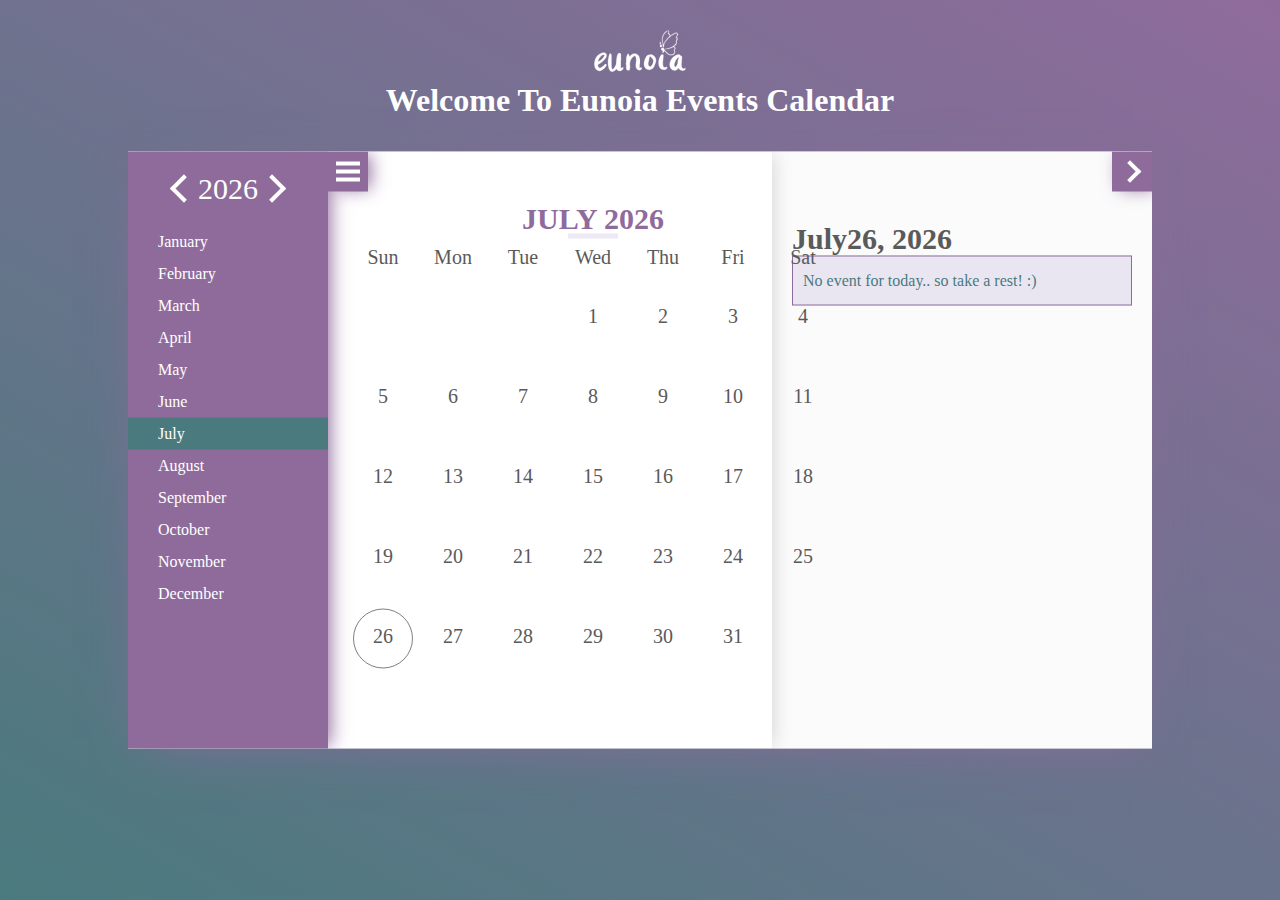
<file: EventsCalendar.html>
<html>
    <head>
        
        <title>Events Calendar </title>
        <link rel="shortcut icon" type="image" href="/shortcut-logo.png"> 

    <link rel="stylesheet" href="EC-style.css">
    <link rel="stylesheet" href="/evo-calendar.min.css">
    <link rel="stylesheet" href="/evo-calendar.midnight-blue.min.css">
    <link rel="preconnect" href="https://fonts.googleapis.com">
    <link rel="preconnect" href="https://fonts.gstatic.com" crossorigin>
    <link href="https://fonts.googleapis.com/css2?family=Roboto:wght@300&display=swap" rel="stylesheet">
    
    </head>
        <body>

             <div class="hero">

                 <div id="calendar"></div>

                 <a class="navbar-brand" href="index.html">
                    <img src="/logo-white.png" alt="" />
                </a>
                    <div class="welcome">
                        <h1>Welcome To Eunoia Events Calendar</h1>
                    </div>
              </div>

        



                <script src="https://cdn.jsdelivr.net/npm/jquery@3.4.1/dist/jquery.min.js"></script>
                    <script src="/evo-calendar.min.js"></script>

                    <script>

                        $(document).ready(function() {
                            $('#calendar').evoCalendar({
                                
                                calendarEvents: [
      {
        id: 'event1', // Event's ID (required)
        name: "New Year", // Event name (required)
        date: "January/1/2021", // Event date (required)
        type: "holiday", // Event type (required)
        everyYear: true // Same event every year (optional)
      },
      {
        name: "Vacation Leave",
        badge: "02/13 - 02/15", // Event badge (optional)
        date: ["February/13/2020", "February/15/2020"], // Date range
        description: "Vacation leave for 3 days.", // Event description (optional)
        type: "event",
        color: "#63d867" // Event custom color (optional)
      }
    ]
                
                            })
                        }) 

                    </script>

         </body>
</html>
</file>
<file: EC-style.css>
* {
    margin: 0;
    padding: 0;
    font-family: 'Montserrat';
}

.navbar-brand{
    display: flex;
    align-items: center;
    justify-content: center;
    padding-top: 30px;
}
.welcome {
    
    display: flex;
    align-items: center;
    justify-content: center;
    color: white;
    padding-top: 10px;
}

.hero{
    width: 100%;
    height: 100%;
    background: linear-gradient(30deg,#4a7a7e,#8f6b9c);
    position: relative;
}

#calendar {
    width: 80%;
    position: absolute;
    top: 50%;
    left: 50%;
    transform: translate(-50%,-50%);
}
</file>
<file: evo-calendar.min.css>
/*!
 * Evo Calendar - Simple and Modern-looking Event Calendar Plugin
 *
 * Licensed under the MIT License
 *
 * Version: 1.1.2
 * Author: Edlyn Villegas
 * Docs: https://edlynvillegas.github.com/evo-calendar
 * Repo: https://github.com/edlynvillegas/evo-calendar
 * Issues: https://github.com/edlynvillegas/evo-calendar/issues
 *
*/
*,::after,::before{-webkit-box-sizing:border-box;box-sizing:border-box}html,body{padding:0;margin:0}body{font-family:'Source Sans Pro'}
input:focus,textarea:focus,button:focus{outline:none}

.evo-calendar{position:relative;background-color:#fbfbfb;color:#4a7a7e;width:100%;-webkit-box-shadow:0 10px 50px -20px #8f6b9c;box-shadow:0 10px 50px -20px #8f6b9c;margin:0 auto;overflow:hidden;z-index:1}


.calendar-sidebar{position:absolute;margin-top:0;width:200px;height:100%;float:left;background-color:#8f6b9c;color:#fff;z-index:1;-webkit-box-shadow:5px 0 18px -3px #8f6b9c;box-shadow:5px 0 18px -3px #8f6b9c;-webkit-transition:all .3s ease;-o-transition:all .3s ease;transition:all .3s ease;-webkit-transform:translateX(0);-ms-transform:translateX(0);transform:translateX(0);z-index:2}

.sidebar-hide .calendar-sidebar{-webkit-transform:translateX(-100%);-ms-transform:translateX(-100%);transform:translateX(-100%);-webkit-box-shadow:none;box-shadow:none}

.calendar-sidebar>span#sidebarToggler{position:absolute;width:40px;height:40px;top:0;right:0;-webkit-transform:translate(100%,0);-ms-transform:translate(100%,0);transform:translate(100%,0);background-color:#8f6b9c;padding:10px 8px;cursor:pointer;-webkit-box-shadow:5px 0 18px -3px #8f6b9c;box-shadow:5px 0 18px -3px #8f6b9c}

.calendar-sidebar>.calendar-year{padding:20px;text-align:center}

.calendar-sidebar>.calendar-year>p{margin:0;font-size:30px;display:inline-block}

.calendar-sidebar>.calendar-year>button.icon-button{display:inline-block;width:20px;height:20px;overflow:visible}

.calendar-sidebar>.calendar-year>button.icon-button>span{border-right:4px solid #fff;border-bottom:4px solid #fff;width:100%;height:100%}

.calendar-sidebar>.calendar-year>img[year-val="prev"]{float:left}

.calendar-sidebar>.calendar-year>img[year-val="next"]{float:right}

.calendar-sidebar>.month-list::-webkit-scrollbar{width:5px;height:5px}

.calendar-sidebar>.month-list::-webkit-scrollbar-track{background:transparent}

.calendar-sidebar>.month-list::-webkit-scrollbar-thumb{background:#fff;border-radius:5px}

.calendar-sidebar>.month-list::-webkit-scrollbar-thumb:hover{background:#d6c8ff}

.calendar-sidebar>.month-list>.calendar-months{list-style-type:none;margin:0;padding:0}

.calendar-sidebar>.month-list>.calendar-months>li{padding:7px 30px;cursor:pointer;font-size:16px}

.calendar-sidebar>.month-list>.calendar-months>li:hover{background-color:#4a7a7e}

.calendar-sidebar>.month-list>.calendar-months>li.active-month{background-color:#4a7a7e}

.calendar-inner{position:relative;padding:40px 30px;float:left;width:100%;max-width:calc(100% - 600px);margin-left:200px;background-color:#fff;-webkit-box-shadow:5px 0 18px -3px rgba(0,0,0,.15);box-shadow:5px 0 18px -3px rgba(0,0,0,.15);-webkit-transition:all .3s ease;-o-transition:all .3s ease;transition:all .3s ease;z-index:1}

.calendar-inner::after{content:none;position:absolute;top:0;left:0;width:100%;height:100%;background-color:rgba(83,74,109,.5)}

.sidebar-hide .calendar-inner{max-width:calc(100% - 400px);margin-left:0}

.event-hide .calendar-inner{max-width:calc(100% - 200px)}

.event-hide.sidebar-hide .calendar-inner{max-width:100%}

.calendar-inner .calendar-table{border-collapse:collapse;font-size:20px;width:100%;-webkit-user-select:none;-moz-user-select:none;-ms-user-select:none;user-select:none}

th[colspan="7"]{position:relative;text-align:center;text-transform:uppercase;font-weight:600;font-size:30px;color:#8f6b9c}

th[colspan="7"]::after{content:'';position:absolute;bottom:-3px;left:50%;width:50px;height:5px;-webkit-transform:translateX(-50%);-ms-transform:translateX(-50%);transform:translateX(-50%);background-color:rgba(135,115,193,.15)}

tr.calendar-header .calendar-header-day{padding:10px;text-align:center;color:#5a5a5a}

tr.calendar-body .calendar-day{padding:10px 0

}tr.calendar-body .calendar-day .day{position:relative;padding:15px;height:60px;width:60px;margin:0 auto;border-radius:50%;text-align:center;color:#5a5a5a;border:1px solid transparent;-webkit-transition:all .3s ease,-webkit-transform .5s ease;transition:all .3s ease,-webkit-transform .5s ease;-o-transition:all .3s ease,transform .5s ease;transition:all .3s ease,transform .5s ease;transition:all .3s ease,transform .5s ease,-webkit-transform .5s ease;cursor:pointer}

tr.calendar-body .calendar-day .day:hover{background-color:#dadada}

tr.calendar-body .calendar-day .day:active{-webkit-transform:scale(.9);-ms-transform:scale(.9);transform:scale(.9)}

tr.calendar-body .calendar-day .day.calendar-active,tr.calendar-body .calendar-day .day.calendar-active:hover{color:#5a5a5a;border-color:rgba(0,0,0,.5)}

tr.calendar-body .calendar-day .day.calendar-today{color:#fff;background-color:#8f6b9c}

tr.calendar-body .calendar-day .day.calendar-today:hover{color:#fff;background-color:#4a7a7e}tr.calendar-body .calendar-day .day[disabled]{pointer-events:none;cursor:not-allowed;background-color:transparent;color:#b9b9b9}

.calendar-events{position:absolute;top:0;right:0;width:400px;height:100%;padding:70px 30px 60px 30px;background-color:#fbfbfb;-webkit-transition:all .3s ease;-o-transition:all .3s ease;transition:all .3s ease;overflow-y:auto;z-index:0}

.calendar-events::-webkit-scrollbar{width:5px;height:5px}.calendar-events::-webkit-scrollbar-track{background:transparent}

.calendar-events::-webkit-scrollbar-thumb{background:#8e899c;border-radius:5px}.calendar-events::-webkit-scrollbar-thumb:hover{background:#6c6875}

.calendar-events>.event-header>p{font-size:30px;font-weight:600;color:#5a5a5a}#eventListToggler{position:absolute;width:40px;height:40px;top:0;right:0;background-color:#8f6b9c;padding:10px;cursor:pointer;-webkit-box-shadow:5px 0 18px -3px #8f6b9c;box-shadow:5px 0 18px -3px #8f6b9c;z-index:1}

.event-list::after{content:"";clear:both;display:table}.event-list>.event-empty{padding:15px 10px;background-color:rgba(135,115,193,.15);border:1px solid #8f6b9c}.event-list>.event-empty>p{margin:0;color:#4a7a7e}.event-container{position:relative;display:flex;width:100%;border-radius:10px;margin-bottom:10px;-webkit-transition:all .3s ease;-o-transition:all .3s ease;transition:all .3s ease;cursor:pointer;float:left}.event-container::before{content:'';position:absolute;top:0;left:0;width:2px;height:100%;transform:translate(29px,30px);background-color:#eaeaea;z-index:-1}.event-container:last-child.event-container::before{height:30px;transform:translate(29px,0)}.event-container:only-child.event-container::before{height:0;opacity:0}.event-container:hover{background-color:#fff;-webkit-box-shadow:0 3px 12px -4px rgba(0,0,0,.65);box-shadow:0 3px 12px -4px rgba(0,0,0,.65)}.event-container>.event-icon{position:relative;padding:20px;width:60px;height:60px;float:left}.event-container>.event-icon>img{width:30px}.event-container>.event-info{align-self:center;width:calc(100% - 60px);display:inline-block;padding:10px 10px 10px 0}.event-container>.event-info>p{margin:0;color:#5a5a5a}.event-container>.event-info>p.event-title{position:relative;font-size:22px;font-weight:600}.event-container>.event-info>p.event-title>span{position:absolute;top:50%;right:0;font-size:12px;font-weight:400;color:#4a7a7e;border:1px solid #4a7a7e;border-radius:3px;background-color:rgb(237 234 246);padding:3px 6px;transform:translateY(-50%)}.event-container>.event-info>p.event-desc{font-size:14px;margin-top:5px}.event-indicator{position:absolute;width:-moz-max-content;width:-webkit-fit-content;width:-moz-fit-content;width:fit-content;top:100%;left:50%;-webkit-transform:translate(-50%,calc(-100% + -5px));-ms-transform:translate(-50%,calc(-100% + -5px));transform:translate(-50%,calc(-100% + -5px))}.event-indicator>.type-bullet{float:left;padding:2px}.event-indicator>.type-bullet>div{width:10px;height:10px;border-radius:50%}.event-container>.event-icon>div{width:100%;height:100%;border-radius:50%}.event-container>.event-icon>div[class^="event-bullet-"],.event-indicator>.type-bullet>div[class^="type-"]{background-color:#8f6b9c}.event-container>.event-icon>div.event-bullet-event,.event-indicator>.type-bullet>div.type-event{background-color:#ff7575}.event-container>.event-icon>div.event-bullet-holiday,.event-indicator>.type-bullet>div.type-holiday{background-color:#4a7a7e}.event-container>.event-icon>div.event-bullet-birthday,.event-indicator>.type-bullet>div.type-birthday{background-color:#3ca8ff}button.icon-button{border:none;background-color:transparent;width:100%;height:100%;padding:0;cursor:pointer}button.icon-button>span.bars{position:relative;width:100%;height:4px;display:block;background-color:#fff}button.icon-button>span.bars::before,button.icon-button>span.bars::after{content:'';position:absolute;width:100%;height:4px;display:block;background-color:#fff}button.icon-button>span.bars::before{top:-8px}button.icon-button>span.bars::after{bottom:-8px}button.icon-button>span.chevron-arrow-left{display:inline-block;border-right:6px solid #fff;border-bottom:6px solid #fff;width:18px;height:18px;-webkit-transform:rotate(-225deg);-ms-transform:rotate(-225deg);transform:rotate(-225deg)}button.icon-button>span.chevron-arrow-right{display:block;border-right:4px solid #fff;border-bottom:4px solid #fff;width:16px;height:16px;-webkit-transform:rotate(-45deg);-ms-transform:rotate(-45deg);transform:rotate(-45deg)}@media screen and (max-width:1280px){.calendar-inner{padding:50px 20px 70px 20px;max-width:calc(100% - 580px)}.sidebar-hide .calendar-inner{max-width:calc(100% - 380px)}tr.calendar-header .calendar-header-day,tr.calendar-body .calendar-day{padding:10px 5px}.calendar-events{width:380px;padding:70px 20px 60px 20px}}@media screen and (max-width:1024px){.calendar-sidebar{width:175px}.calendar-inner{padding:50px 10px 70px 10px;max-width:calc(100% - 475px);margin-left:175px}.sidebar-hide .calendar-inner{max-width:calc(100% - 300px)}.event-hide .calendar-inner{max-width:calc(100% - 175px)}.calendar-events{width:300px;padding:70px 10px 60px 10px}tr.calendar-body .calendar-day .day{padding:10px;height:45px;width:45px;font-size:16px}.event-indicator>.type-bullet>div{width:8px;height:8px;border-radius:50%}.calendar-sidebar>span#sidebarToggler,#eventListToggler{width:50px;height:50px}#eventListToggler,.event-hide #eventListToggler{right:0;-webkit-transform:translateX(0);-ms-transform:translateX(0);transform:translateX(0)}button.icon-button>span.bars{height:5px}button.icon-button>span.bars::before,button.icon-button>span.bars::after{height:5px}button.icon-button>span.bars::before{top:-10px}button.icon-button>span.bars::after{bottom:-10px}button.icon-button>span.chevron-arrow-right{border-right-width:5px;border-bottom-width:5px;width:20px;height:20px}.event-container::before{transform:translate(24px,25px)}.event-container:last-child.event-container::before{height:25px;transform:translate(24px,0)}.event-container>.event-icon{padding:15px;width:50px;height:50px}.event-container>.event-icon::before{left:24px}.event-container>.event-info{width:calc(100% - 50px)}.event-container>.event-info>p{font-size:18px}}@media screen and (max-width:991px){.calendar-sidebar{width:150px}.calendar-inner{padding:50px 10px 70px 10px;max-width:calc(100% - 425px);margin-left:150px}.sidebar-hide .calendar-inner{max-width:calc(100% - 275px)}.event-hide .calendar-inner{max-width:calc(100% - 150px)}.calendar-events{width:275px;padding:70px 10px 60px 10px}}@media screen and (max-width:768px){.calendar-sidebar{width:180px}.calendar-inner{padding:50px 10px 70px 10px;max-width:100%;margin-left:0}.sidebar-hide .calendar-inner,.event-hide .calendar-inner{max-width:100%}.calendar-inner::after{content:'';opacity:1}.sidebar-hide.event-hide .calendar-inner::after{content:none;opacity:0}.event-indicator{-webkit-transform:translate(-50%,calc(-100% + -3px));-ms-transform:translate(-50%,calc(-100% + -3px));transform:translate(-50%,calc(-100% + -3px))}.event-indicator>.type-bullet{padding:0 1px 3px 1px}.calendar-events{width:48%;padding:70px 20px 60px 20px;-webkit-box-shadow:-5px 0 18px -3px rgba(135,115,193,.5);box-shadow:-5px 0 18px -3px rgba(135,115,193,.5);z-index:1}.event-hide .calendar-events{-webkit-transform:translateX(100%);-ms-transform:translateX(100%);transform:translateX(100%);-webkit-box-shadow:none;box-shadow:none}#eventListToggler{right:48%;-webkit-transform:translateX(100%);-ms-transform:translateX(100%);transform:translateX(100%)}.event-hide #eventListToggler{-webkit-transform:translateX(0);-ms-transform:translateX(0);transform:translateX(0)}.calendar-events>.event-list{margin-top:20px}.calendar-sidebar>.calendar-year>button.icon-button{width:16px;height:16px}.calendar-sidebar>.calendar-year>button.icon-button>span{border-right-width:2px;border-bottom-width:2px}.calendar-sidebar>.calendar-year>p{font-size:22px}.calendar-sidebar>.month-list>.calendar-months>li{padding:6px 26px}.calendar-events>.event-header>p{margin:0}.event-container>.event-info>p.event-title{font-size:20px}.event-container>.event-info>p.event-desc{font-size:12px}}@media screen and (max-width:768px) and (min-width:426px){.event-container>.event-info>p.event-title{font-size:18px}}@media screen and (max-width:425px){.calendar-sidebar{width:100%}.sidebar-hide .calendar-sidebar{height:43px}.sidebar-hide .calendar-sidebar{-webkit-transform:translateX(0);-ms-transform:translateX(0);transform:translateX(0);-webkit-box-shadow:none;box-shadow:none}.calendar-sidebar>.calendar-year{position:relative;padding:10px 20px;text-align:center;background-color:#8f6b9c;-webkit-box-shadow:0 3px 8px -3px rgba(53,43,80,.65);box-shadow:0 3px 8px -3px rgba(53,43,80,.65)}.calendar-sidebar>.calendar-year>button.icon-button{width:14px;height:14px}.calendar-sidebar>.calendar-year>button.icon-button>span{border-right-width:3px;border-bottom-width:3px}.calendar-sidebar>.calendar-year>p{font-size:18px;margin:0 10px}.calendar-sidebar>.month-list{position:relative;width:100%;height:calc(100% - 43px);overflow-y:auto;background-color:#8f6b9c;-webkit-transform:translateY(0);-ms-transform:translateY(0);transform:translateY(0);z-index:-1}.sidebar-hide .calendar-sidebar>.month-list{-webkit-transform:translateY(-100%);-ms-transform:translateY(-100%);transform:translateY(-100%)}.calendar-sidebar>.month-list>.calendar-months{position:absolute;top:0;left:0;width:100%;list-style-type:none;margin:0;padding:0;padding:10px}.calendar-sidebar>.month-list>.calendar-months::after{content:"";clear:both;display:table}.calendar-sidebar>.month-list>.calendar-months>li{padding:10px 20px;font-size:20px}.calendar-sidebar>span#sidebarToggler{-webkit-transform:translate(0,0);-ms-transform:translate(0,0);transform:translate(0,0);top:0;bottom:unset;-webkit-box-shadow:none;box-shadow:none}th[colspan="7"]::after{bottom:0}.calendar-inner{margin-left:0;padding:53px 0 40px 0;float:unset}.calendar-inner::after{content:none;opacity:0}.sidebar-hide .calendar-inner,.event-hide .calendar-inner,.calendar-inner{max-width:100%}.calendar-sidebar>span#sidebarToggler,#eventListToggler{width:40px;height:40px}button.icon-button>span.chevron-arrow-right{border-right-width:4px;border-bottom-width:4px;width:18px;height:18px;-webkit-transform:translateX(-3px) rotate(-45deg);-ms-transform:translateX(-3px) rotate(-45deg);transform:translateX(-3px) rotate(-45deg)}button.icon-button>span.bars,button.icon-button>span.bars::before,button.icon-button>span.bars::after{height:4px}button.icon-button>span.bars::before{top:-8px}button.icon-button>span.bars::after{bottom:-8px}tr.calendar-header .calendar-header-day{padding:0}tr.calendar-body .calendar-day{padding:8px 0}tr.calendar-body .calendar-day .day{padding:10px;width:40px;height:40px;font-size:16px}.event-indicator{-webkit-transform:translate(-50%,calc(-100% + -3px));-ms-transform:translate(-50%,calc(-100% + -3px));transform:translate(-50%,calc(-100% + -3px))}.event-indicator>.type-bullet{padding:1px}.event-indicator>.type-bullet>div{width:6px;height:6px}.event-indicator{-webkit-transform:translate(-50%,0);-ms-transform:translate(-50%,0);transform:translate(-50%,0)}tr.calendar-body .calendar-day .day.calendar-today .event-indicator,tr.calendar-body .calendar-day .day.calendar-active .event-indicator{-webkit-transform:translate(-50%,3px);-ms-transform:translate(-50%,3px);transform:translate(-50%,3px)}.calendar-events{position:relative;padding:20px 15px;width:100%;height:185px;-webkit-box-shadow:0 5px 18px -3px rgba(0,0,0,.15);box-shadow:0 5px 18px -3px rgba(0,0,0,.15);overflow-y:auto;z-index:0}.event-hide .calendar-events{-webkit-transform:translateX(0);-ms-transform:translateX(0);transform:translateX(0);padding:0 15px;height:0}.calendar-events>.event-header>p{font-size:20px}.event-list>.event-empty{padding:10px}.event-container::before{transform:translate(21.5px,25px)}.event-container:last-child.event-container::before{height:22.5px;transform:translate(21.5px,0)}.event-container>.event-icon{width:45px;height:45px}.event-container>.event-icon::before{left:21px}.event-container:last-child>.event-icon::before{height:50%}.event-container>.event-info{width:calc(100% - 45px)}.event-hide #eventListToggler,#eventListToggler{top:calc(100% - 185px);right:0;-webkit-transform:translate(0,-100%);-ms-transform:translate(0,-100%);transform:translate(0,-100%)}.event-hide #eventListToggler{top:100%}#eventListToggler button.icon-button>span.chevron-arrow-right{position:relative;display:inline-block;-webkit-transform:translate(0,-3px) rotate(45deg);-ms-transform:translate(0,-3px) rotate(45deg);transform:translate(0,-3px) rotate(45deg)}}@media screen and (max-width:375px){th[colspan="7"]{font-size:20px;padding-bottom:5px}tr.calendar-header .calendar-header-day{font-size:16px}tr.calendar-body .calendar-day .day{padding:5px;width:30px;height:30px;font-size:14px}}
</file>
<file: evo-calendar.midnight-blue.min.css>
/*!
 * Evo Calendar - Simple and Modern-looking Event Calendar Plugin
 *
 * Licensed under the MIT License
 * 
 * Version: 1.1.2
 * Author: Edlyn Villegas
 * Docs: https://edlynvillegas.github.com/evo-calendar
 * Repo: https://github.com/edlynvillegas/evo-calendar
 * Issues: https://github.com/edlynvillegas/evo-calendar/issues
 * 
*/
.midnight-blue{-webkit-box-shadow:0 10px 50px -20px rgba(19,31,51,.65);box-shadow:0 10px 50px -20px rgba(19,31,51,.65);border:2px solid #222831;color:#EEE}.midnight-blue .calendar-sidebar{background:#222831;border-right:2px solid #222831;-webkit-box-shadow:0 0 18px -3px rgba(0,0,0,.65);box-shadow:0 0 18px -3px rgba(0,0,0,.65)}.midnight-blue.sidebar-hide .calendar-sidebar{-webkit-box-shadow:none;box-shadow:none}.midnight-blue .calendar-sidebar>.month-list::-webkit-scrollbar-thumb:hover{background:#cee1ff}.midnight-blue .calendar-sidebar>.month-list>.calendar-months>li{text-transform:uppercase}.midnight-blue .calendar-sidebar>.month-list>.calendar-months>li:hover{background-color:rgba(255,255,255,.2)}.midnight-blue .calendar-sidebar>.month-list>.calendar-months>li.active-month{background-color:#00adb5;font-weight:600}.midnight-blue .calendar-sidebar>span#sidebarToggler,.midnight-blue #eventListToggler{background-color:#222831;-webkit-box-shadow:0 0 18px -3px rgba(0,0,0,.65);box-shadow:0 0 18px -3px rgba(0,0,0,.65)}.midnight-blue .calendar-sidebar>span#sidebarToggler{right:-2px}.midnight-blue button.icon-button>span.bars{background-color:#00adb5}.midnight-blue button.icon-button>span.bars::before{background-color:#12cbd4}.midnight-blue button.icon-button>span.bars::after{background-color:#027e84}.midnight-blue .calendar-sidebar>.calendar-year>button.icon-button>span,.midnight-blue button.icon-button>span.chevron-arrow-right{display:block;border-right:6px solid #00adb5;border-bottom:6px solid #027e84}.midnight-blue .calendar-sidebar>.calendar-year>button.icon-button>span{border-width:4px}.midnight-blue .calendar-inner{background-color:#393e46;-webkit-box-shadow:5px 0 18px -3px rgba(0,0,0,.35);box-shadow:5px 0 18px -3px rgba(0,0,0,.35)}.midnight-blue .calendar-inner td{color:#fff}.midnight-blue th[colspan="7"]{position:relative;font-size:30px;color:#00adb5}.midnight-blue th[colspan="7"]::after{content:'';display:block;width:92%;height:1px;margin:0 auto;background:#027e84}.midnight-blue tr.calendar-body .calendar-day .day:hover{background-color:rgba(255,255,255,.12);color:#00f4ff}.midnight-blue tr.calendar-body .calendar-day .day.calendar-today{background:#00adb5}.midnight-blue tr.calendar-body .calendar-day .day{border-width:2px;border-radius:0;color:#fff}.midnight-blue tr.calendar-body .calendar-day .day.calendar-active,.midnight-blue tr.calendar-body .calendar-day .day.calendar-active:hover{border-color:#EEE;color:#EEE}.midnight-blue tr.calendar-body .calendar-day .day.calendar-today:hover{color:#EEE}.midnight-blue .calendar-events{background-color:#192435;padding:70px 20px 60px 20px}.midnight-blue .calendar-events::-webkit-scrollbar-thumb{background:#fff;border-radius:5px}.midnight-blue .calendar-events::-webkit-scrollbar-thumb:hover{background:#cee1ff}.midnight-blue .calendar-events p{color:#EEE}.midnight-blue .calendar-inner::after{background-color:rgba(25,36,53,.65)}.midnight-blue .event-container{border-radius:0}.midnight-blue .event-container:hover{background-color:#5d6979}.midnight-blue .event-container>.event-icon>div{border:2px solid transparent}.midnight-blue .event-container:hover>.event-icon>div{border-color:#fff}.midnight-blue .event-container>.event-icon>div.event-bullet-birthday,.midnight-blue .event-indicator>.type-bullet>div.type-birthday{background-color:#6c72bf}.midnight-blue .event-container>.event-info>p.event-title>span{color:#fff;border-radius:0;background-color:rgba(0,173,181,.15);border:1px solid #00adb5}.midnight-blue .event-container:hover>.event-info>p.event-title>span{background-color:rgb(0 173 181)}.midnight-blue .event-list>.event-empty{background-color:rgba(0,173,181,.15);border:1px solid #00adb5}.midnight-blue .event-list>.event-empty>p{color:#fff}@media only screen and (max-width:768px){.midnight-blue .event-indicator{-webkit-transform:translate(-50%,-100%);-ms-transform:translate(-50%,-100%);transform:translate(-50%,-100%)}.midnight-blue .calendar-events{-webkit-box-shadow:-5px 0 18px -3px rgba(0,0,0,.65);box-shadow:-5px 0 18px -3px rgba(0,0,0,.65)}.midnight-blue.event-hide .calendar-events{-webkit-box-shadow:none;box-shadow:none}}@media screen and (max-width:425px){.midnight-blue .calendar-sidebar{border-right:none}.midnight-blue .calendar-sidebar>.calendar-year{background-color:#222831;-webkit-box-shadow:0 3px 8px -3px rgba(0,0,0,.65);box-shadow:0 3px 8px -3px rgba(0,0,0,.65)}.midnight-blue .calendar-sidebar>.month-list{background-color:#192435}.midnight-blue .calendar-sidebar>span#sidebarToggler{right:0}.midnight-blue #eventListToggler,.midnight-blue .calendar-sidebar>span#sidebarToggler{-webkit-box-shadow:none;box-shadow:none}.midnight-blue .calendar-inner{-webkit-box-shadow:5px 0 18px -3px rgba(0,0,0,.35);box-shadow:0 5px 18px -3px rgba(0,0,0,.65)}.midnight-blue tr.calendar-body .calendar-day .day.calendar-active,.midnight-blue tr.calendar-body .calendar-day .day.calendar-active:hover{border-width:1px}.midnight-blue tr.calendar-body .calendar-day .day.calendar-today .event-indicator{-webkit-transform:translate(-50%,3px);-ms-transform:translate(-50%,3px);transform:translate(-50%,3px)}.midnight-blue tr.calendar-body .calendar-day .day.calendar-active .event-indicator{-webkit-transform:translate(-50%,-50%);-ms-transform:translate(-50%,-50%);transform:translate(-50%,-50%)}.midnight-blue .event-indicator{-webkit-transform:translate(-50%,0);-ms-transform:translate(-50%,0);transform:translate(-50%,0)}.midnight-blue .calendar-events{padding:20px 15px}.midnight-blue.event-hide .calendar-events{padding:0 15px}}
</file>
